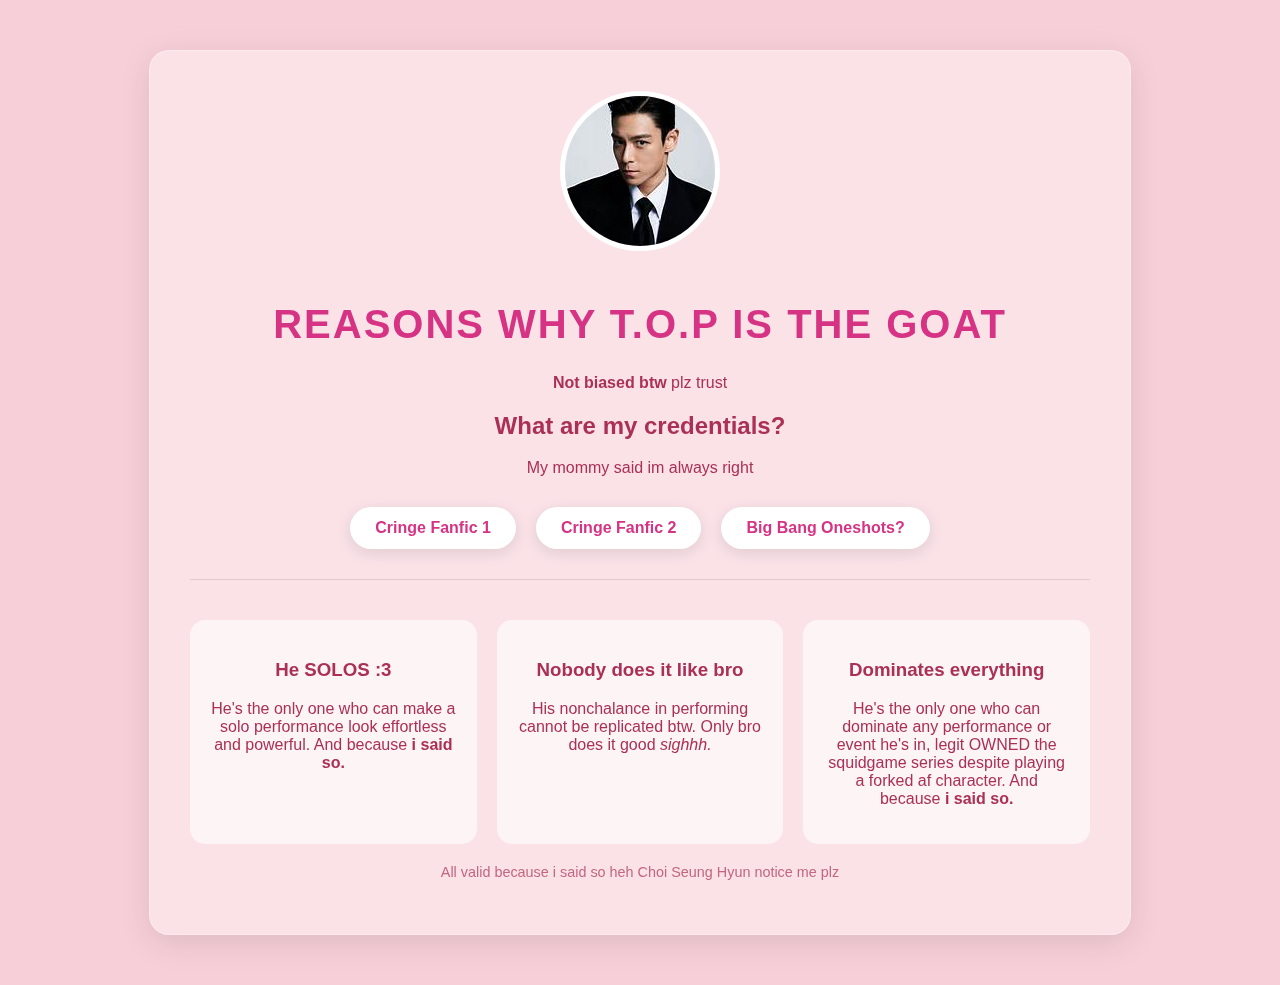
<file: index.html>
<!DOCTYPE html>
<html lang="en">
<head>
    <meta charset="UTF-8">
    <meta name="viewport" content="width=device-width, initial-scale=1.0">
    <title>T.O.P Glaze heh</title>
  <link rel="stylesheet" href="style.css">
</head>
<body>

    <div class="container">
        <header>
            <img src="images/choiseunghyun.jpg" alt="T.O.P" class="profile-img">
            <h1>Reasons why T.O.P is the GOAT</h1>
            <p><strong>Not biased btw </strong>plz trust</p>
            <h2>What are my credentials?</h2>
            <p>My mommy said im always right</p>
        </header>

        <section class="links-section">
            <a href="https://archiveofourown.org/works/72463761" class="btn">Cringe Fanfic 1</a>
            <a href="https://archiveofourown.org/works/72612916" class="btn">Cringe Fanfic 2</a>
            <a href="https://archiveofourown.org/works/20657486/chapters/49057229" class="btn">Big Bang Oneshots?</a>
        </section>

        <hr style="border: 0; height: 1px; background: rgba(0,0,0,0.1);">

        <div class="grid">
            <div class="card">
                <h3>He SOLOS :3</h3>
                <p>He's the only one who can make a solo performance look effortless and powerful. And because <strong>i said so.</strong></p>
            </div>
            <div class="card">
                <h3>Nobody does it like bro</h3>
                <p>His nonchalance in performing cannot be replicated btw. Only bro does it good <i>sighhh.</i></p>
            </div>
            <div class="card">
                <h3>Dominates everything</h3>
                <p>He's the only one who can dominate any performance or event he's in, legit OWNED the squidgame series despite playing a forked af character. And because <strong>i said so.</strong></p>
            </div>
        </div>

        <footer>
            <p>All valid because i said so heh Choi Seung Hyun notice me plz</p>
        </footer>
    </div>

</body>
</html>
</file>
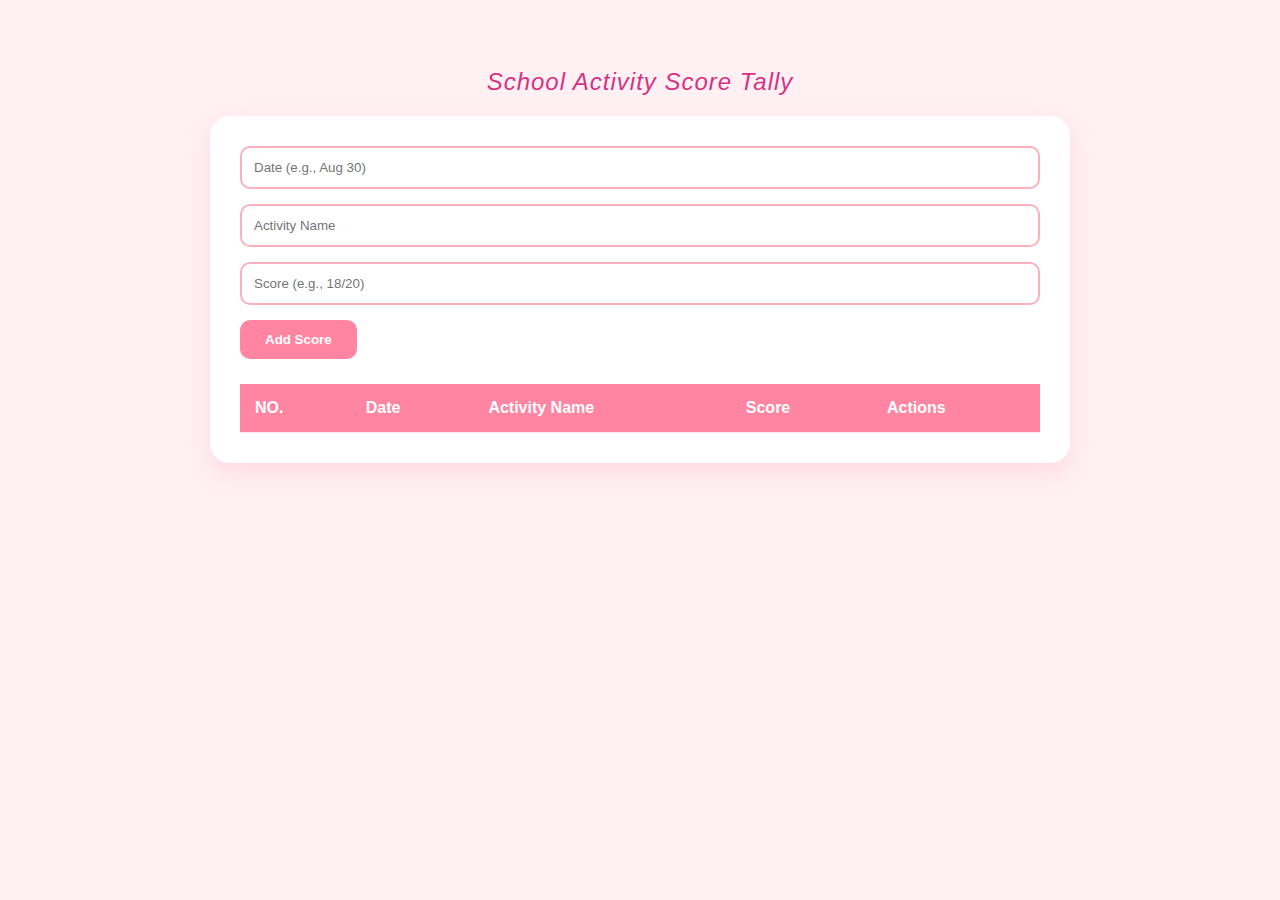
<file: blablabla.html>
<!DOCTYPE html>
<html lang="en">
<head>
    <meta charset="UTF-8">
    <meta name="viewport" content="width=device-width, initial-scale=1.0">
    <title>Score Tally</title>
    <link rel="stylesheet" href="bomboclaat.css">
</head>
<body>

    <h2><i>School Activity Score Tally</i></h2>

    <div class="container">
        <div class="input-group">
            <input type="text" id="dateInput" placeholder="Date (e.g., Aug 30)">
            <input type="text" id="activityInput" placeholder="Activity Name">
            <input type="text" id="scoreInput" placeholder="Score (e.g., 18/20)">
            <button id="addBtn">Add Score</button>
        </div>

        <table>
            <thead>
                <tr>
                    <th>NO.</th>
                    <th>Date</th>
                    <th>Activity Name</th>
                    <th>Score</th>
                    <th>Actions</th>
                </tr>
            </thead>
            <tbody id="scoreTableBody">
                </tbody>
        </table>
    </div>

    <script>
        let scores = [];
        let editIndex = -1;

        const dateInput = document.getElementById('dateInput');
        const activityInput = document.getElementById('activityInput');
        const scoreInput = document.getElementById('scoreInput');
        const addBtn = document.getElementById('addBtn');
        const tableBody = document.getElementById('scoreTableBody');

        function renderTable() {
            tableBody.innerHTML = '';
            scores.forEach((item, index) => {
                const row = `
                    <tr>
                        <td>${index + 1}</td>
                        <td>${item.date}</td>
                        <td>${item.activity}</td>
                        <td>${item.score}</td>
                        <td class="actions">
                            <button class="edit-btn" onclick="editScore(${index})">Edit</button>
                            <button class="delete-btn" onclick="deleteScore(${index})">Delete</button>
                        </td>
                    </tr>
                `;
                tableBody.innerHTML += row;
            });
        }

        addBtn.onclick = () => {
            const date = dateInput.value;
            const activity = activityInput.value;
            const score = scoreInput.value;

            if(date && activity && score) {
                if(editIndex === -1) {
                    scores.push({ date, activity, score });
                } else {
                    scores[editIndex] = { date, activity, score };
                    editIndex = -1;
                    addBtn.innerText = "Add Score";
                }
                
                dateInput.value = '';
                activityInput.value = '';
                scoreInput.value = '';
                renderTable();
            } else {
                alert("Please fill in all fields brah..");
            }
        };

        window.deleteScore = (index) => {
            scores.splice(index, 1);
            renderTable();
        };

        window.editScore = (index) => {
            const item = scores[index];
            dateInput.value = item.date;
            activityInput.value = item.activity;
            scoreInput.value = item.score;
            editIndex = index;
            addBtn.innerText = "Update Score";
        };
    </script>
</body>
</html>
</file>
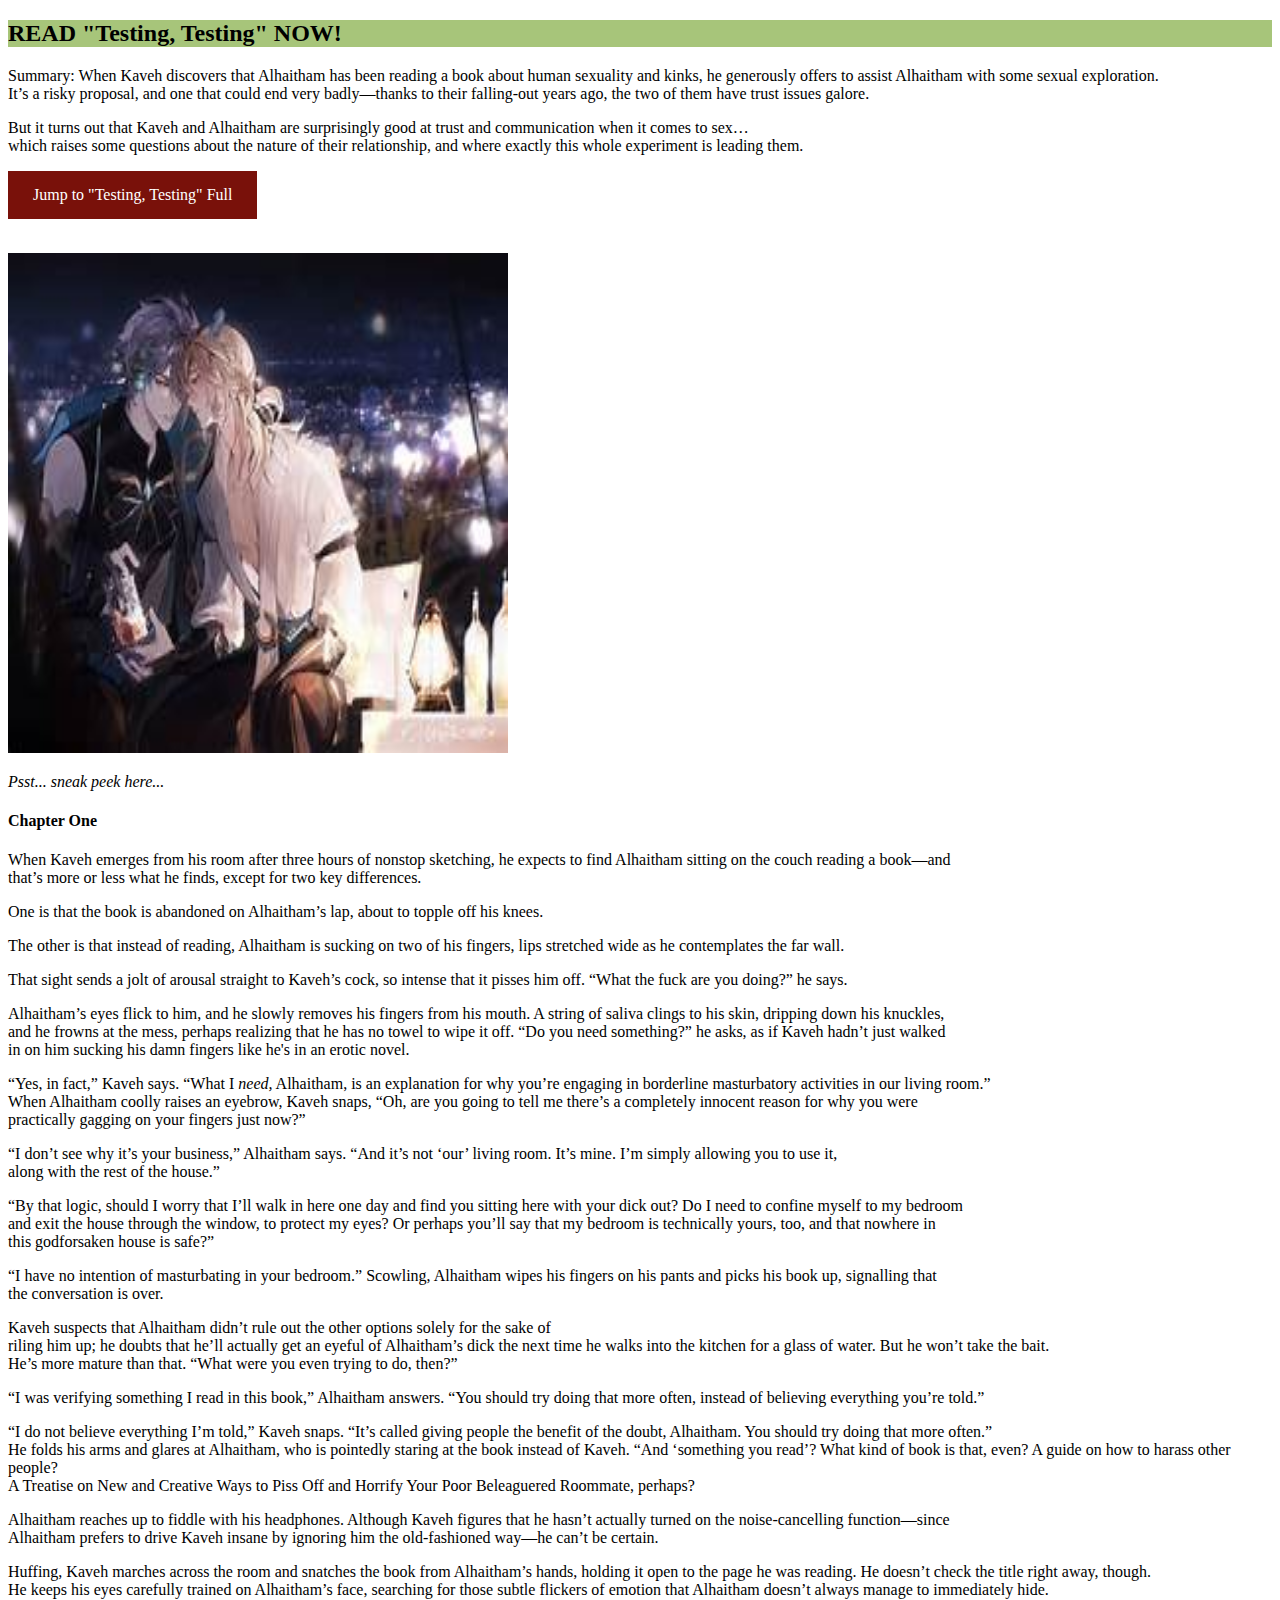
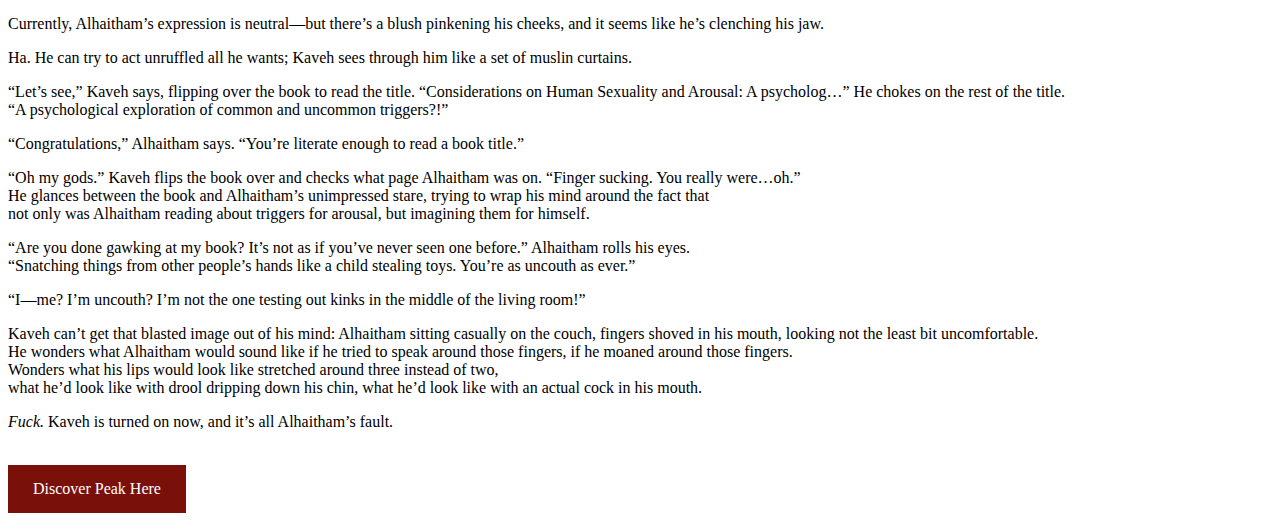
<file: hi.html>
<!DOCTYPE html>
<html>
<head>
<style>
a:link, a:visited {
  background-color: #79110a;
  color: white;
  padding: 15px 25px;
  text-align: center;
  text-decoration: none;
  display: inline-block;
}

a:hover, a:active {
  background-color: rgb(26, 87, 18);
}
</style>
</head>
<body>

<h2 style="background-color: #83ad42b4;">READ "Testing, Testing" NOW!</h2>
<p>Summary: When Kaveh discovers that Alhaitham has been reading a book about human sexuality and kinks, he generously offers to assist Alhaitham with some sexual exploration. <br>
It’s a risky proposal, and one that could end very badly—thanks to their falling-out years ago, the two of them have trust issues galore.</p>
<p>But it turns out that Kaveh and Alhaitham are surprisingly good at trust and communication when it comes to sex… <br>
which raises some questions about the nature of their relationship, and where exactly this whole experiment is leading them.</p>
<p><a href="#TT">Jump to "Testing, Testing" Full</a></p>
<br>
<img src="images/haikaveh.jpg" alt="omoseswal" style="width: 500px;height:500px;">
<br>
<p><i>Psst... sneak peek here...</i></p>
<h4>Chapter One</h4>
<p>When Kaveh emerges from his room after three hours of nonstop sketching, he expects to find Alhaitham sitting on the couch reading a book—and<br>
that’s more or less what he finds, except for two key differences.</p>
<p>One is that the book is abandoned on Alhaitham’s lap, about to topple off his knees.</p>
<p>The other is that instead of reading, Alhaitham is sucking on two of his fingers, lips stretched wide as he contemplates the far wall.</p>
<p>That sight sends a jolt of arousal straight to Kaveh’s cock, so intense that it pisses him off. “What the fuck are you doing?” he says.</p>
<p>Alhaitham’s eyes flick to him, and he slowly removes his fingers from his mouth. A string of saliva clings to his skin, dripping down his knuckles,<br>
and he frowns at the mess, perhaps realizing that he has no towel to wipe it off. “Do you need something?” he asks, as if Kaveh hadn’t just walked<br>
in on him sucking his damn fingers like he's in an erotic novel.  </p>
<p>“Yes, in fact,” Kaveh says. “What I <i>need,</i> Alhaitham, is an explanation for why you’re engaging in borderline masturbatory activities in our living room.”<br>
When Alhaitham coolly raises an eyebrow, Kaveh snaps, “Oh, are you going to tell me there’s a completely innocent reason for why you were<br>
practically gagging on your fingers just now?”</p>
<p>“I don’t see why it’s your business,” Alhaitham says. “And it’s not ‘our’ living room. It’s mine. I’m simply allowing you to use it,<br>
along with the rest of the house.”</p>
<p>“By that logic, should I worry that I’ll walk in here one day and find you sitting here with your dick out? Do I need to confine myself to my bedroom<br>
and exit the house through the window, to protect my eyes? Or perhaps you’ll say that my bedroom is technically yours, too, and that nowhere in<br>
this godforsaken house is safe?”
<p>“I have no intention of masturbating in your bedroom.” Scowling, Alhaitham wipes his fingers on his pants and picks his book up, signalling that<br>
the conversation is over.</p>
<p>Kaveh suspects that Alhaitham didn’t rule out the other options solely for the sake of<br>
riling him up; he doubts that he’ll actually get an eyeful of Alhaitham’s dick the next time he walks into the kitchen for a glass of water. But he won’t take the bait.<br>
He’s more mature than that. “What were you even trying to do, then?”</p>
<p>“I was verifying something I read in this book,” Alhaitham answers. “You should try doing that more often, instead of believing everything you’re told.”</p>
<p>“I do not believe everything I’m told,” Kaveh snaps. “It’s called giving people the benefit of the doubt, Alhaitham. You should try doing that more often.”<br>
He folds his arms and glares at Alhaitham, who is pointedly staring at the book instead of Kaveh. “And ‘something you read’? What kind of book is that, even? A guide on how to harass other people?<br>
A Treatise on New and Creative Ways to Piss Off and Horrify Your Poor Beleaguered Roommate, perhaps?</p>
<p>Alhaitham reaches up to fiddle with his headphones. Although Kaveh figures that he hasn’t actually turned on the noise-cancelling function—since<br> 
Alhaitham prefers to drive Kaveh insane by ignoring him the old-fashioned way—he can’t be certain.</p>
<p>Huffing, Kaveh marches across the room and snatches the book from Alhaitham’s hands, holding it open to the page he was reading. He doesn’t check the title right away, though.<br>
He keeps his eyes carefully trained on Alhaitham’s face, searching for those subtle flickers of emotion that Alhaitham doesn’t always manage to immediately hide.</p>
<p>Currently, Alhaitham’s expression is neutral—but there’s a blush pinkening his cheeks, and it seems like he’s clenching his jaw.</p>
<p>Ha. He can try to act unruffled all he wants; Kaveh sees through him like a set of muslin curtains.</p>
<p>“Let’s see,” Kaveh says, flipping over the book to read the title. “Considerations on Human Sexuality and Arousal: A psycholog…” He chokes on the rest of the title.<br>
“A psychological exploration of common and uncommon triggers?!”</p>
<p>“Congratulations,” Alhaitham says. “You’re literate enough to read a book title.”</p>
<p>“Oh my gods.” Kaveh flips the book over and checks what page Alhaitham was on. “Finger sucking. You really were…oh.”<br>
He glances between the book and Alhaitham’s unimpressed stare, trying to wrap his mind around the fact that<br>
not only was Alhaitham reading about triggers for arousal, but imagining them for himself.</p>
<p>“Are you done gawking at my book? It’s not as if you’ve never seen one before.” Alhaitham rolls his eyes.<br>
“Snatching things from other people’s hands like a child stealing toys. You’re as uncouth as ever.”</p>
<p>“I—me? I’m uncouth? I’m not the one testing out kinks in the middle of the living room!”</p>
<p>Kaveh can’t get that blasted image out of his mind: Alhaitham sitting casually on the couch, fingers shoved in his mouth, looking not the least bit uncomfortable.<br>
He wonders what Alhaitham would sound like if he tried to speak around those fingers, if he moaned around those fingers.<br>
Wonders what his lips would look like stretched around three instead of two,<br>
what he’d look like with drool dripping down his chin, what he’d look like with an actual cock in his mouth.</p>

<p><i>Fuck.</i> Kaveh is turned on now, and it’s all Alhaitham’s fault.</p>
<br>
<a id="TT" href="https://archiveofourown.org/works/46274479/chapters/116501335" target="_blank">Discover Peak Here</a>

</body>
</html>
</file>
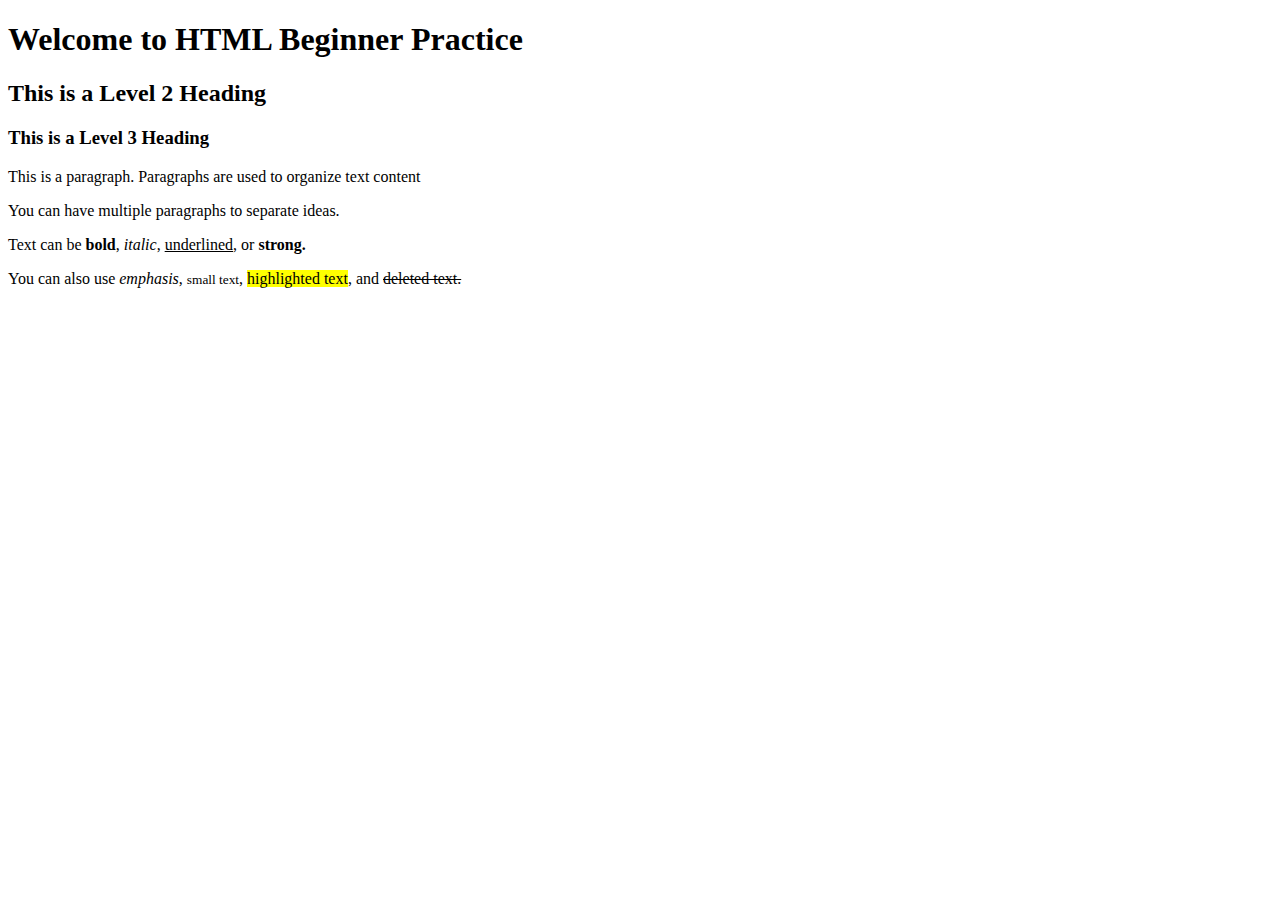
<file: mari.html>
<!DOCTYPE html>
<html lang="en">
<head>
    <meta charset="UTF-8">
    <meta name="viewport" content="width=device-width, initial-scale=1.0">
    <title>Document</title>
</head>
<body>
    <h1>Welcome to HTML Beginner Practice</h1>
    <h2>This is a Level 2 Heading</h2>
    <h3>This is a Level 3 Heading</h3>
    <p>This is a paragraph. Paragraphs are used to organize text content</p>
    <p>You can have multiple paragraphs to separate ideas.</p>
    <p>Text can be <b>bold</b>, <em>italic</em>, <u>underlined</u>, or <strong>strong.</strong></p>
    <p>You can also use <em>emphasis</em>, <small>small text</small>, <mark>highlighted text</mark>, and <del>deleted text.</del></p>
</body>
</html>
</file>
<file: style.css>
body {
            margin: 0;
            padding: 0;
            font-family: 'Segoe UI', Tahoma, Geneva, Verdana, sans-serif;
            background-color: #f7cfd8;
            color: #ab3055;
            display: flex;
            flex-direction: column;
            align-items: center;
        }

        .container {
            width: 80%;
            max-width: 900px;
            margin: 50px 0;
            padding: 40px;
            background: rgba(255, 255, 255, 0.4);
            border-radius: 20px;
            backdrop-filter: blur(10px);
            box-shadow: 0 8px 32px rgba(0, 0, 0, 0.1);
            border: 1px solid rgba(255, 255, 255, 0.3);
            text-align: center;
        }

        header h1 {
            font-size: 2.5rem;
            color: #d63384;
            text-transform: uppercase;
            letter-spacing: 2px;
        }

        .profile-img {
            width: 150px;
            height: 150px;
            border-radius: 50%;
            border: 5px solid white;
            object-fit: cover;
            margin-bottom: 20px;
            transition: transform 0.3s ease;
        }

        .profile-img:hover {
            transform: scale(1.1) rotate(5deg);
        }

        .links-section {
            display: flex;
            justify-content: center;
            gap: 20px;
            margin: 30px 0;
        }

        .btn {
            padding: 12px 25px;
            text-decoration: none;
            background: white;
            color: #d63384;
            border-radius: 50px;
            font-weight: bold;
            transition: 0.3s;
            box-shadow: 0 4px 15px rgba(0,0,0,0.1);
        }

        .btn:hover {
            background: #d63384;
            color: white;
            transform: translateY(-3px);
        }

        .grid {
            display: grid;
            grid-template-columns: repeat(auto-fit, minmax(250px, 1fr));
            gap: 20px;
            margin-top: 40px;
        }

        .card {
            background: rgba(255, 255, 255, 0.6);
            padding: 20px;
            border-radius: 15px;
            transition: 0.3s;
        }

        .card:hover {
            background: white;
        }

        footer {
            margin-top: 20px;
            font-size: 0.9rem;
            opacity: 0.7;
        }
</file>
<file: bomboclaat.css>
:root {
            --primary-pink: #ff85a2;
            --secondary-pink: #fbb1bd;
            --soft-white: #fff0f3;
            --accent-gold: #ffd166;
            --danger-rose: #ef476f;
        }

        body {
            font-family: 'Segoe UI', Tahoma, Geneva, Verdana, sans-serif;
            background-color: var(--soft-white);
            display: flex;
            flex-direction: column;
            align-items: center;
            padding: 40px;
            color: #4a4a4a;
        }

        h2 { color: #d63384; margin-bottom: 20px; font-weight: 300; letter-spacing: 1px; }

        .container {
            background: white;
            padding: 30px;
            border-radius: 20px;
            box-shadow: 0 10px 25px rgba(255, 133, 162, 0.2);
            width: 100%;
            max-width: 800px;
        }

        .input-group {
            display: flex;
            flex-direction: column;
            gap: 15px;
            margin-bottom: 25px;
        }

        input {
            padding: 12px;
            border: 2px solid var(--secondary-pink);
            border-radius: 10px;
            outline: none;
            transition: border-color 0.3s;
        }

        input:focus { border-color: var(--primary-pink); }

        #addBtn {
            background-color: var(--primary-pink);
            color: white;
            border: none;
            padding: 12px 25px;
            border-radius: 10px;
            cursor: pointer;
            font-weight: bold;
            width: fit-content;
        }

        #addBtn:hover { background-color: #ff5c8a; }

        table {
            width: 100%;
            border-collapse: collapse;
            margin-top: 20px;
        }

        thead {
            background-color: #ff85a2;
            color: white;
        }

        th, td {
            padding: 15px;
            text-align: left;
            border-bottom: 1px solid #ffe5ec;
        }

        .actions button {
            padding: 6px 12px;
            border: none;
            border-radius: 6px;
            cursor: pointer;
            margin-right: 5px;
        }

        .edit-btn { background-color: var(--accent-gold); color: white; }
        .delete-btn { background-color: var(--danger-rose); color: white; }
</file>
